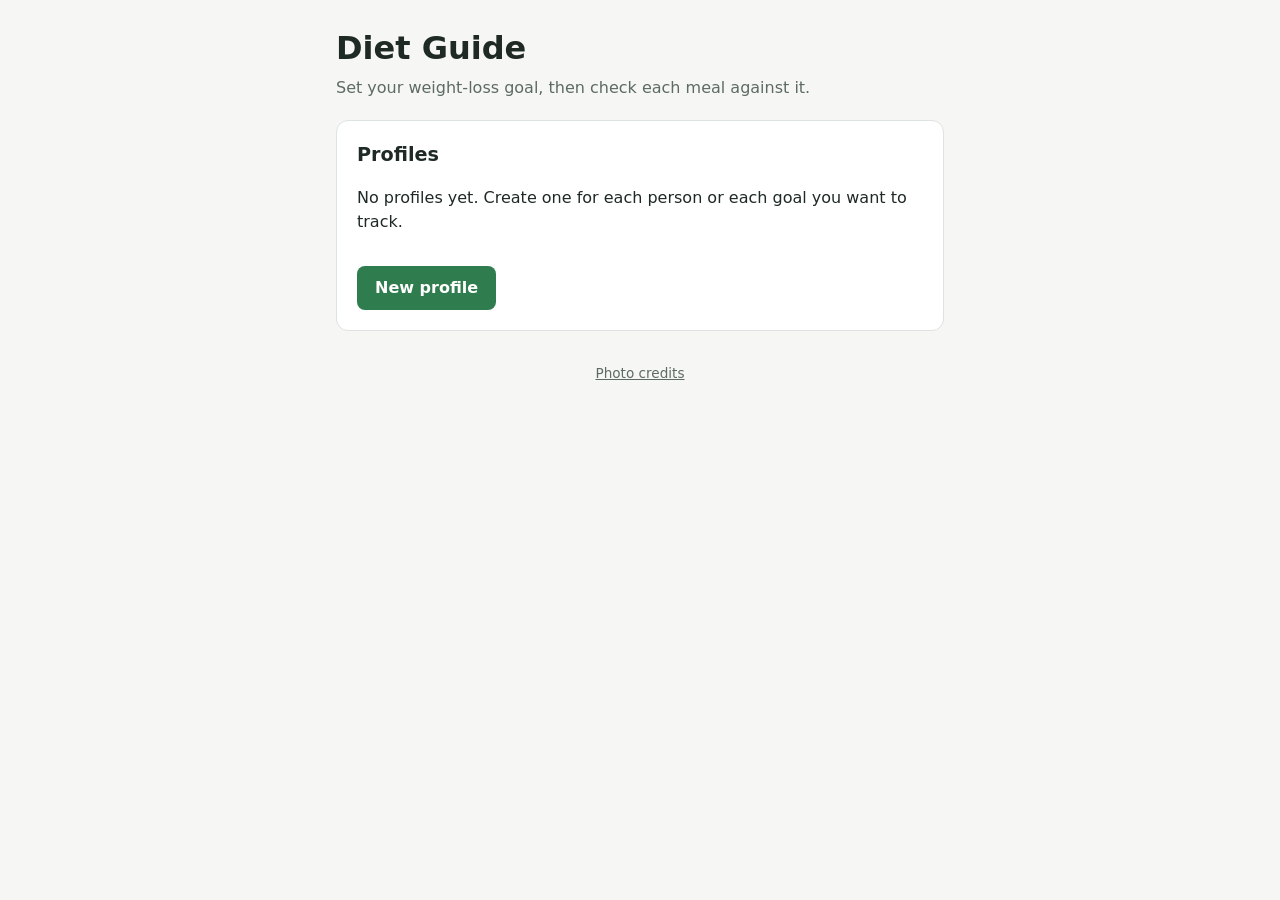
<file: index.html>
<!doctype html>
<html lang="en">
  <head>
    <meta charset="utf-8" />
    <meta name="viewport" content="width=device-width, initial-scale=1" />
    <title>Diet Guide</title>
    <link rel="stylesheet" href="style.css" />
    <script type="module" src="src/app.js"></script>
  </head>
  <body>
    <main>
      <header>
        <h1>Diet Guide</h1>
        <p class="subtitle">Set your weight-loss goal, then check each meal against it.</p>
      </header>

      <div id="home-view">
        <section class="card">
          <h2>Profiles</h2>
          <p id="profiles-empty">No profiles yet. Create one for each person or each goal you want to track.</p>
          <ul id="profile-list"></ul>
          <button id="new-profile" type="button">New profile</button>
        </section>
      </div>

      <div id="profile-view" hidden>
        <nav class="profile-bar">
          <button id="back-home" type="button" class="secondary">← All profiles</button>
          <h2 id="profile-heading">
            <button id="profile-title" type="button" title="Click to rename"></button>
          </h2>
          <form id="rename-form" novalidate hidden>
            <input name="name" type="text" maxlength="40" aria-label="Profile name" required />
            <button type="submit">Save</button>
            <button id="cancel-rename" type="button" class="secondary">Cancel</button>
          </form>
        </nav>
        <ul id="rename-errors" class="errors" role="alert"></ul>

        <section id="goal-section" class="card">
          <h2>1. Your goal</h2>
          <div id="goal-summary" hidden>
            <p id="goal-summary-text"></p>
            <button id="edit-goal" type="button" class="secondary">Edit my goal</button>
          </div>
          <form id="profile-form" novalidate>
            <div class="grid">
              <label class="wide">Profile name
                <input name="name" type="text" maxlength="40" placeholder="e.g. Alex – summer goal" required />
              </label>
              <label>Sex (for the calorie formula)
                <select name="sex" required>
                  <option value="">Choose…</option>
                  <option value="female">Female</option>
                  <option value="male">Male</option>
                </select>
              </label>
              <label>Age
                <input name="age" type="number" inputmode="numeric" min="15" max="100" required />
              </label>
              <label>Height (cm)
                <input name="heightCm" type="number" inputmode="decimal" min="120" max="230" required />
              </label>
              <label>Weight (kg)
                <input name="weightKg" type="number" inputmode="decimal" min="35" max="300" step="0.1" required />
              </label>
              <label class="wide">Activity level
                <select name="activity" required></select>
              </label>
              <label>Weight to lose (kg)
                <input name="targetLossKg" type="number" inputmode="decimal" min="0.5" step="0.5" required />
              </label>
              <label>In how many weeks
                <input name="weeks" type="number" inputmode="numeric" min="1" max="104" required />
              </label>
            </div>
            <ul id="profile-errors" class="errors" role="alert"></ul>
            <div class="actions">
              <button type="submit">Save and calculate</button>
              <button id="cancel-edit" type="button" class="secondary">Cancel</button>
            </div>
          </form>
          <div id="plan" hidden></div>
        </section>

        <section id="meal-section" class="card" hidden>
          <h2>2. Check a meal</h2>
          <form id="meal-form" novalidate>
            <div class="grid">
              <label>Meal
                <select name="mealType">
                  <option>Breakfast</option>
                  <option>Lunch</option>
                  <option>Dinner</option>
                  <option>Snack</option>
                </select>
              </label>
            </div>
            <p class="field-label">What did you eat?</p>
            <ol id="food-rows"></ol>
            <button id="add-food" type="button" class="secondary">+ Add another food</button>
            <ul id="meal-errors" class="errors" role="alert"></ul>
            <button type="submit">Check this meal</button>
          </form>
          <div id="verdict" hidden></div>
        </section>

        <template id="food-row-template">
          <li class="food-row">
            <img class="food-photo" alt="" hidden />
            <span class="food-photo-placeholder" aria-hidden="true">🍽</span>
            <label class="food-choice">Food
              <select name="food" required></select>
            </label>
            <label class="food-grams">Amount (g)
              <input name="grams" type="number" inputmode="numeric" min="1" max="3000" required />
            </label>
            <button type="button" class="remove-food secondary" aria-label="Remove this food">✕</button>
            <div class="custom-field custom-name" hidden>
              <label>Food name
                <input name="customName" type="text" maxlength="60" placeholder="e.g. oatmeal" />
              </label>
              <button type="button" class="search-food secondary">Search</button>
            </div>
            <div class="search-area" hidden>
              <p class="search-status" role="status"></p>
              <ul class="search-results"></ul>
            </div>
            <label class="custom-field custom-kcal" hidden>Calories per 100 g
              <input name="customKcal" type="number" inputmode="numeric" min="1" max="900" />
            </label>
          </li>
        </template>

        <section id="today-section" class="card" hidden>
          <h2>Today so far</h2>
          <p id="today-empty">No meals logged today yet. Check a meal above to start.</p>
          <ul id="today-list"></ul>
          <p id="today-total"></p>
          <button id="clear-today" type="button" class="secondary">Start today over</button>
        </section>

        <button id="delete-profile" type="button" class="danger">Delete this profile</button>
      </div>

      <footer class="site-footer"><a href="credits.html">Photo credits</a></footer>
    </main>
  </body>
</html>
</file>
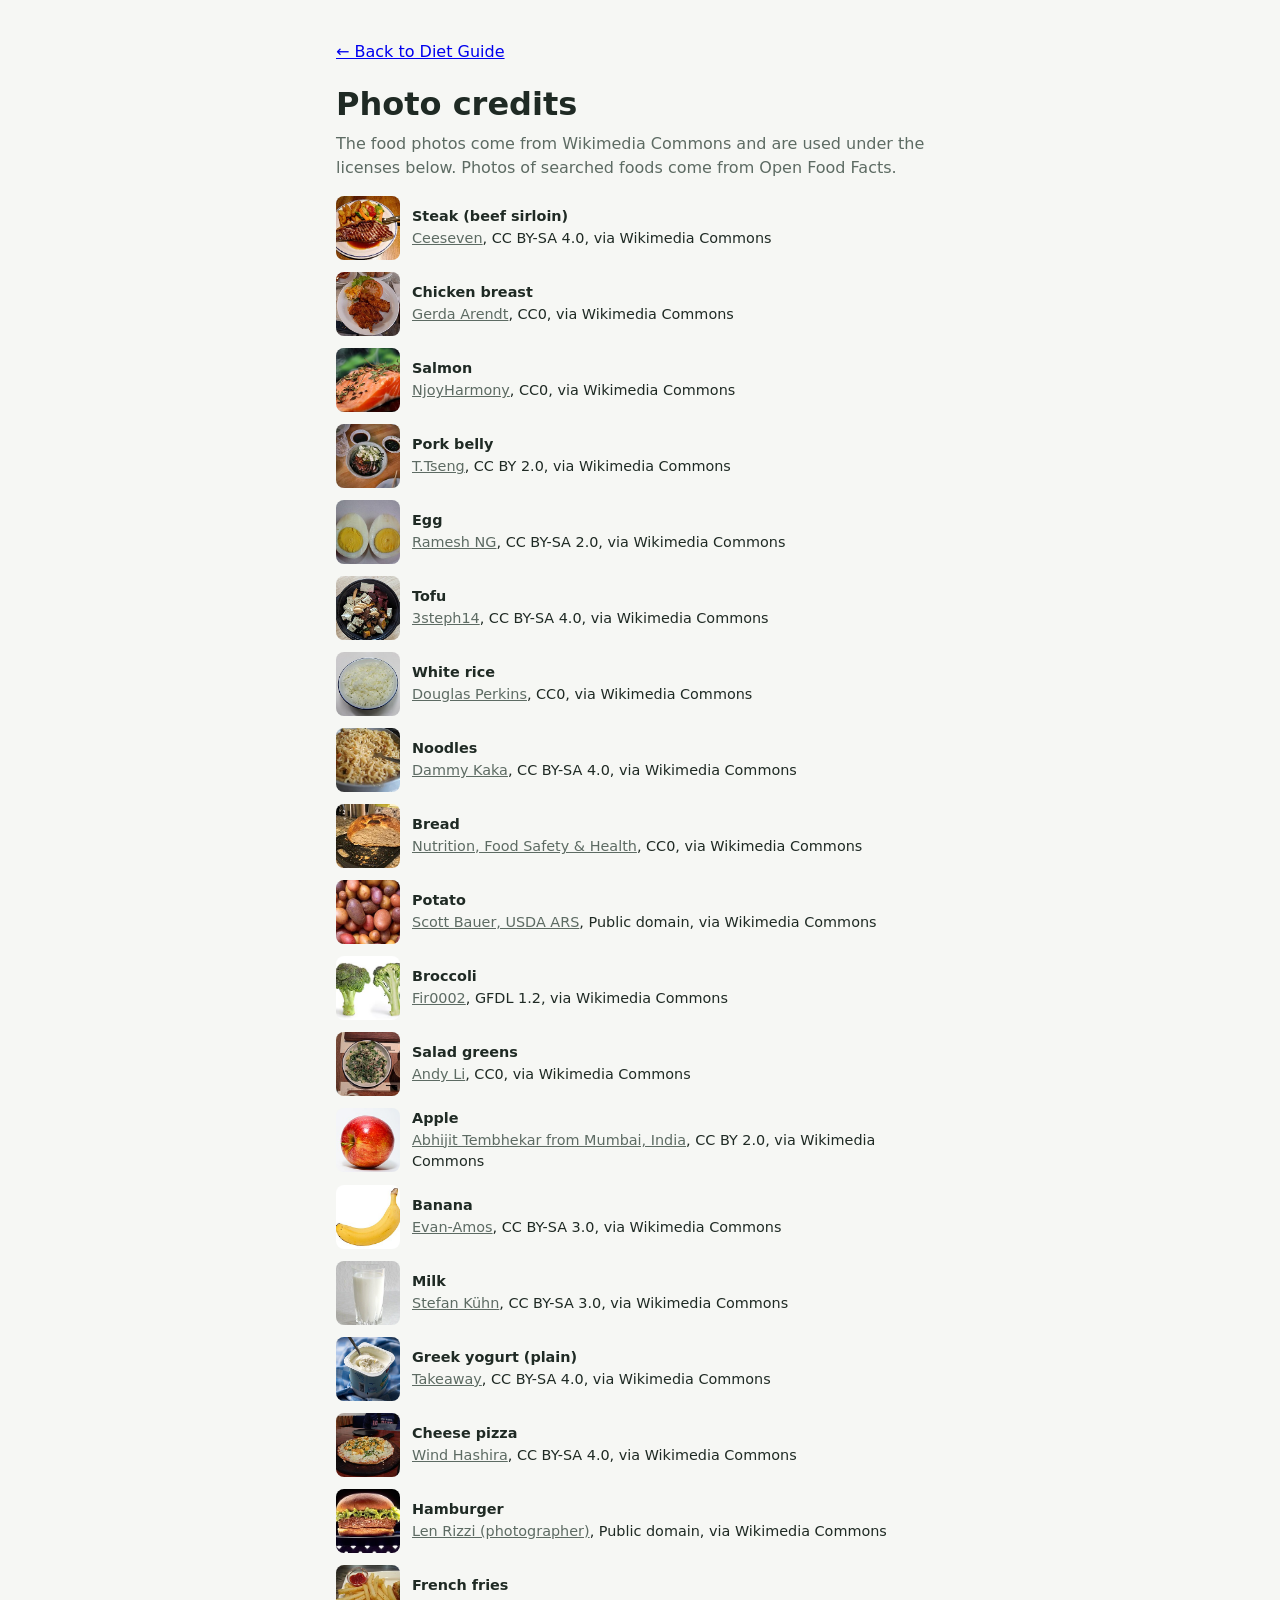
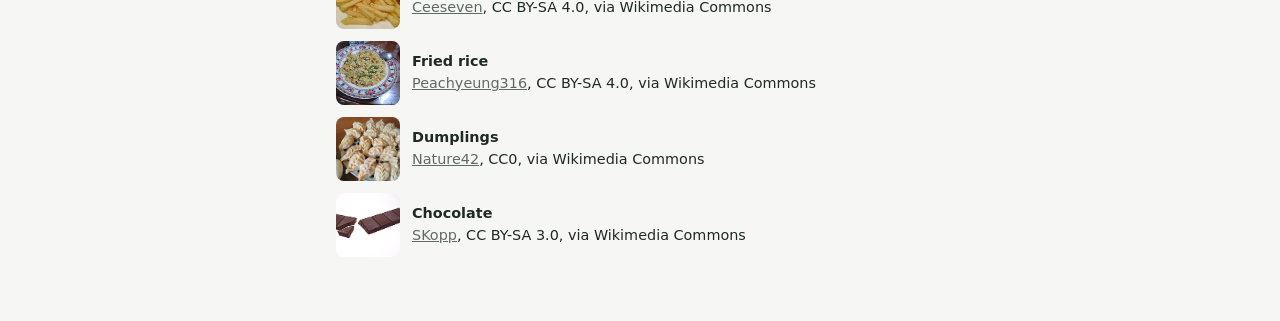
<file: credits.html>
<!doctype html>
<html lang="en">
  <head>
    <meta charset="utf-8" />
    <meta name="viewport" content="width=device-width, initial-scale=1" />
    <title>Photo credits – Diet Guide</title>
    <link rel="stylesheet" href="style.css" />
  </head>
  <body>
    <main>
      <p><a href="index.html">← Back to Diet Guide</a></p>
      <h1>Photo credits</h1>
      <p class="subtitle">The food photos come from Wikimedia Commons and are used under the licenses below. Photos of searched foods come from Open Food Facts.</p>
      <ul class="credits-list">
        <li><img src="images/foods/steak.jpg" alt="" width="64" height="64" /><span><strong>Steak (beef sirloin)</strong><br /><a href="https://commons.wikimedia.org/wiki/File:Grilled_Sirloin_Steak_with_Vegetables.jpg">Ceeseven</a>, CC BY-SA 4.0, via Wikimedia Commons</span></li>
        <li><img src="images/foods/chicken-breast.jpg" alt="" width="64" height="64" /><span><strong>Chicken breast</strong><br /><a href="https://commons.wikimedia.org/wiki/File:Grilled_chicken_breast,_Santo_Domingo,_La_Palma.jpg">Gerda Arendt</a>, CC0, via Wikimedia Commons</span></li>
        <li><img src="images/foods/salmon.jpg" alt="" width="64" height="64" /><span><strong>Salmon</strong><br /><a href="https://commons.wikimedia.org/wiki/File:SalmonFillet.jpg">NjoyHarmony</a>, CC0, via Wikimedia Commons</span></li>
        <li><img src="images/foods/pork-belly.jpg" alt="" width="64" height="64" /><span><strong>Pork belly</strong><br /><a href="https://commons.wikimedia.org/wiki/File:Grilled_kurobuta_pork_belly_01.jpg">T.Tseng</a>, CC BY 2.0, via Wikimedia Commons</span></li>
        <li><img src="images/foods/egg.jpg" alt="" width="64" height="64" /><span><strong>Egg</strong><br /><a href="https://commons.wikimedia.org/wiki/File:Boiled_Egg_-_Crossection.jpg">Ramesh NG</a>, CC BY-SA 2.0, via Wikimedia Commons</span></li>
        <li><img src="images/foods/tofu.jpg" alt="" width="64" height="64" /><span><strong>Tofu</strong><br /><a href="https://commons.wikimedia.org/wiki/File:Tofu.jpg">3steph14</a>, CC BY-SA 4.0, via Wikimedia Commons</span></li>
        <li><img src="images/foods/white-rice.jpg" alt="" width="64" height="64" /><span><strong>White rice</strong><br /><a href="https://commons.wikimedia.org/wiki/File:A_bowl_of_rice.jpg">Douglas Perkins</a>, CC0, via Wikimedia Commons</span></li>
        <li><img src="images/foods/noodles.jpg" alt="" width="64" height="64" /><span><strong>Noodles</strong><br /><a href="https://commons.wikimedia.org/wiki/File:A_plate_of_noodles_with_sauce.jpg">Dammy Kaka</a>, CC BY-SA 4.0, via Wikimedia Commons</span></li>
        <li><img src="images/foods/bread.jpg" alt="" width="64" height="64" /><span><strong>Bread</strong><br /><a href="https://commons.wikimedia.org/wiki/File:Sliced_loaf_of_sourdough_bread.jpg">Nutrition, Food Safety &amp; Health</a>, CC0, via Wikimedia Commons</span></li>
        <li><img src="images/foods/potato.jpg" alt="" width="64" height="64" /><span><strong>Potato</strong><br /><a href="https://commons.wikimedia.org/wiki/File:Patates.jpg">Scott Bauer, USDA ARS</a>, Public domain, via Wikimedia Commons</span></li>
        <li><img src="images/foods/broccoli.jpg" alt="" width="64" height="64" /><span><strong>Broccoli</strong><br /><a href="https://commons.wikimedia.org/wiki/File:Broccoli_and_cross_section_edit.jpg">Fir0002</a>, GFDL 1.2, via Wikimedia Commons</span></li>
        <li><img src="images/foods/salad-greens.jpg" alt="" width="64" height="64" /><span><strong>Salad greens</strong><br /><a href="https://commons.wikimedia.org/wiki/File:Green_Salad_-_Flat_Iron_2026-02-24.jpg">Andy Li</a>, CC0, via Wikimedia Commons</span></li>
        <li><img src="images/foods/apple.jpg" alt="" width="64" height="64" /><span><strong>Apple</strong><br /><a href="https://commons.wikimedia.org/wiki/File:Red_Apple.jpg">Abhijit Tembhekar from Mumbai, India</a>, CC BY 2.0, via Wikimedia Commons</span></li>
        <li><img src="images/foods/banana.jpg" alt="" width="64" height="64" /><span><strong>Banana</strong><br /><a href="https://commons.wikimedia.org/wiki/File:Banana-Single.jpg">Evan-Amos</a>, CC BY-SA 3.0, via Wikimedia Commons</span></li>
        <li><img src="images/foods/milk.jpg" alt="" width="64" height="64" /><span><strong>Milk</strong><br /><a href="https://commons.wikimedia.org/wiki/File:Milk_glass.jpg">Stefan Kühn</a>, CC BY-SA 3.0, via Wikimedia Commons</span></li>
        <li><img src="images/foods/greek-yogurt.jpg" alt="" width="64" height="64" /><span><strong>Greek yogurt (plain)</strong><br /><a href="https://commons.wikimedia.org/wiki/File:Turkish_strained_yogurt.jpg">Takeaway</a>, CC BY-SA 4.0, via Wikimedia Commons</span></li>
        <li><img src="images/foods/cheese-pizza.jpg" alt="" width="64" height="64" /><span><strong>Cheese pizza</strong><br /><a href="https://commons.wikimedia.org/wiki/File:Cheese_Pizza_1.0.jpg">Wind Hashira</a>, CC BY-SA 4.0, via Wikimedia Commons</span></li>
        <li><img src="images/foods/hamburger.jpg" alt="" width="64" height="64" /><span><strong>Hamburger</strong><br /><a href="https://commons.wikimedia.org/wiki/File:NCI_Visuals_Food_Hamburger.jpg">Len Rizzi (photographer)</a>, Public domain, via Wikimedia Commons</span></li>
        <li><img src="images/foods/french-fries.jpg" alt="" width="64" height="64" /><span><strong>French fries</strong><br /><a href="https://commons.wikimedia.org/wiki/File:French_Fries_on_plate.JPG">Ceeseven</a>, CC BY-SA 4.0, via Wikimedia Commons</span></li>
        <li><img src="images/foods/fried-rice.jpg" alt="" width="64" height="64" /><span><strong>Fried rice</strong><br /><a href="https://commons.wikimedia.org/wiki/File:Fried_rice_in_home.jpg">Peachyeung316</a>, CC BY-SA 4.0, via Wikimedia Commons</span></li>
        <li><img src="images/foods/dumplings.jpg" alt="" width="64" height="64" /><span><strong>Dumplings</strong><br /><a href="https://commons.wikimedia.org/wiki/File:%E4%B8%AD%E5%9B%BD%E9%A5%BA%E5%AD%90%EF%BC%88Jiaozi%EF%BC%9BDumplings%EF%BC%9B%E9%A4%83%E5%AD%90%EF%BC%89.jpg">Nature42</a>, CC0, via Wikimedia Commons</span></li>
        <li><img src="images/foods/chocolate.jpg" alt="" width="64" height="64" /><span><strong>Chocolate</strong><br /><a href="https://commons.wikimedia.org/wiki/File:Cooking_chocolate,_broken_bar.jpg">SKopp</a>, CC BY-SA 3.0, via Wikimedia Commons</span></li>
      </ul>
    </main>
  </body>
</html>
</file>
<file: style.css>
:root {
  --bg: #f6f7f4;
  --card: #ffffff;
  --text: #1f2a24;
  --muted: #5d6b63;
  --accent: #2f7d4f;
  --good: #2f7d4f;
  --caution: #a86a00;
  --over: #b3261e;
  --border: #dde3de;
}

@media (prefers-color-scheme: dark) {
  :root {
    --bg: #141815;
    --card: #1e2420;
    --text: #e8eee9;
    --muted: #a3b1a8;
    --accent: #5fbf85;
    --good: #5fbf85;
    --caution: #e0a840;
    --over: #f2827a;
    --border: #2f3832;
  }
}

* {
  box-sizing: border-box;
}

body {
  margin: 0;
  background: var(--bg);
  color: var(--text);
  font: 16px/1.5 system-ui, -apple-system, "PingFang SC", sans-serif;
}

main {
  max-width: 640px;
  margin: 0 auto;
  padding: 24px 16px 48px;
}

h1 {
  margin: 0;
}

.subtitle {
  margin-top: 4px;
  color: var(--muted);
}

.card {
  background: var(--card);
  border: 1px solid var(--border);
  border-radius: 12px;
  padding: 20px;
  margin-top: 20px;
}

.card h2 {
  margin-top: 0;
  font-size: 1.2rem;
}

.grid {
  display: grid;
  grid-template-columns: 1fr 1fr;
  gap: 12px;
}

.grid .wide {
  grid-column: 1 / -1;
}

@media (max-width: 420px) {
  .grid {
    grid-template-columns: 1fr;
  }
}

label {
  display: flex;
  flex-direction: column;
  gap: 4px;
  font-size: 0.9rem;
  color: var(--muted);
}

input,
select {
  font: inherit;
  color: var(--text);
  background: var(--bg);
  border: 1px solid var(--border);
  border-radius: 8px;
  padding: 10px;
  min-height: 44px;
}

button {
  font: inherit;
  font-weight: 600;
  margin-top: 16px;
  min-height: 44px;
  padding: 10px 18px;
  border: none;
  border-radius: 8px;
  background: var(--accent);
  color: #fff;
  cursor: pointer;
}

.actions {
  display: flex;
  flex-wrap: wrap;
  gap: 12px;
}

#goal-summary p {
  margin: 0;
  color: var(--muted);
}

#goal-summary button {
  margin-top: 8px;
}

button.secondary {
  background: transparent;
  color: var(--muted);
  border: 1px solid var(--border);
}

.errors {
  color: var(--over);
  padding-left: 20px;
  margin: 12px 0 0;
}

.errors:empty {
  display: none;
}

.stats {
  display: grid;
  grid-template-columns: repeat(3, 1fr);
  gap: 8px;
  margin-top: 16px;
  text-align: center;
}

.stat {
  border: 1px solid var(--border);
  border-radius: 8px;
  padding: 10px 4px;
}

.stat strong {
  display: block;
  font-size: 1.3rem;
}

.stat span {
  font-size: 0.8rem;
  color: var(--muted);
}

.stat.target strong {
  color: var(--accent);
}

.plan-explainer {
  margin-top: 12px;
  color: var(--muted);
  font-size: 0.95rem;
}

.plan-explainer summary {
  cursor: pointer;
  color: var(--accent);
  font-weight: 600;
  padding: 10px 0;
}

.plan-explainer ol {
  margin: 4px 0 0;
  padding-left: 20px;
  display: grid;
  gap: 6px;
}

.warning {
  margin-top: 12px;
  padding: 10px 12px;
  border-left: 4px solid var(--caution);
  background: var(--bg);
}

.verdict {
  margin-top: 16px;
  padding: 14px;
  border-radius: 8px;
  border-left: 6px solid;
  background: var(--bg);
}

.verdict h3 {
  margin: 0 0 6px;
}

.verdict.good {
  border-color: var(--good);
}

.verdict.good h3 {
  color: var(--good);
}

.verdict.caution {
  border-color: var(--caution);
}

.verdict.caution h3 {
  color: var(--caution);
}

.verdict.over {
  border-color: var(--over);
}

.verdict.over h3 {
  color: var(--over);
}

.verdict p {
  margin: 6px 0;
}

#today-list {
  padding-left: 20px;
}

.profile-bar {
  display: flex;
  flex-wrap: wrap;
  align-items: center;
  gap: 12px;
  margin-top: 20px;
}

.profile-bar button {
  margin-top: 0;
}

#rename-form {
  display: flex;
  flex: 1;
  flex-wrap: wrap;
  gap: 8px;
}

#rename-form[hidden] {
  display: none;
}

#rename-form input {
  flex: 1;
  min-width: 140px;
}

#rename-form button {
  margin-top: 0;
}

#profile-title {
  all: unset;
  cursor: pointer;
  border-radius: 6px;
  padding: 2px 4px;
}

#profile-title::after {
  content: " ✎";
  font-size: 0.9rem;
  color: var(--muted);
  opacity: 0;
}

#profile-title:not(:disabled):hover::after,
#profile-title:focus-visible::after {
  opacity: 1;
}

#profile-title:disabled {
  cursor: default;
}

#profile-title:focus-visible {
  outline: 2px solid var(--accent);
}

.profile-bar h2 {
  margin: 0;
  font-size: 1.3rem;
  overflow-wrap: anywhere;
}

#profile-list {
  list-style: none;
  padding: 0;
  margin: 0;
  display: grid;
  gap: 10px;
}

.profile-item {
  width: 100%;
  margin: 0;
  text-align: left;
  font-weight: normal;
  background: var(--bg);
  color: var(--text);
  border: 1px solid var(--border);
  display: flex;
  justify-content: space-between;
  align-items: center;
  gap: 12px;
}

.profile-item strong {
  display: block;
  font-size: 1.05rem;
}

.profile-item small {
  color: var(--muted);
}

.profile-item .kcal {
  color: var(--accent);
  font-weight: 600;
  white-space: nowrap;
}

button.danger {
  background: transparent;
  color: var(--over);
  border: 1px solid var(--over);
  margin-top: 24px;
}

.suggestions {
  margin-top: 12px;
  padding-top: 10px;
  border-top: 1px solid var(--border);
}

.suggestions h4 {
  margin: 0 0 8px;
}

.suggestions ul {
  list-style: none;
  padding: 0;
  margin: 0;
  display: grid;
  gap: 8px;
}

.suggestions li {
  display: flex;
  flex-direction: column;
  padding: 10px 12px;
  border: 1px solid var(--border);
  border-radius: 8px;
  background: var(--card);
}

.suggestion-kcal {
  color: var(--accent);
  font-weight: 600;
  font-size: 0.95rem;
}

.suggestion-note {
  color: var(--muted);
  font-size: 0.9rem;
}

.field-label {
  margin: 16px 0 6px;
  font-size: 0.9rem;
  color: var(--muted);
}

#food-rows {
  list-style: none;
  padding: 0;
  margin: 0;
  display: grid;
  gap: 12px;
}

.food-row {
  display: grid;
  grid-template-columns: 64px 1fr 110px 44px;
  grid-template-areas: "photo food grams remove";
  gap: 8px;
  align-items: end;
  padding-bottom: 12px;
  border-bottom: 1px dashed var(--border);
}

.food-row .food-photo,
.food-row .food-photo-placeholder {
  grid-area: photo;
  width: 64px;
  height: 64px;
  border-radius: 8px;
}

.food-row .food-photo {
  object-fit: cover;
  background: var(--bg);
}

.food-row .food-photo-placeholder {
  display: grid;
  place-items: center;
  font-size: 1.6rem;
  border: 1px dashed var(--border);
  opacity: 0.6;
}

.food-row .food-photo[hidden],
.food-row .food-photo-placeholder[hidden] {
  display: none;
}

.food-row .food-choice {
  grid-area: food;
  min-width: 0;
}

.food-row .food-grams {
  grid-area: grams;
}

.food-row .remove-food {
  grid-area: remove;
}

/* On a phone there is no room for four columns, so the amount moves under the food and the photo spans both. */
@media (max-width: 480px) {
  .food-row {
    grid-template-columns: 64px 1fr 44px;
    grid-template-areas:
      "photo food remove"
      "photo grams grams";
    align-items: start;
  }

  .food-row .food-photo,
  .food-row .food-photo-placeholder {
    align-self: center;
  }
}

.food-row .remove-food {
  margin-top: 0;
  padding: 0;
  min-width: 44px;
}

.food-row .custom-name,
.food-row .custom-kcal,
.food-row .search-area {
  grid-column: 1 / -1;
}

.food-row .custom-name {
  display: flex;
  align-items: flex-end;
  gap: 8px;
}

.food-row .custom-name label {
  flex: 1;
}

.food-row .custom-name button {
  margin-top: 0;
}

.food-row .custom-field[hidden],
.food-row .search-area[hidden] {
  display: none;
}

.search-status {
  margin: 0;
  font-size: 0.9rem;
  color: var(--muted);
}

.search-results {
  list-style: none;
  padding: 0;
  margin: 6px 0 0;
  display: grid;
  gap: 6px;
}

.search-results button {
  width: 100%;
  margin: 0;
  text-align: left;
  font-weight: normal;
  background: var(--bg);
  color: var(--text);
  border: 1px solid var(--border);
  display: flex;
  justify-content: space-between;
  gap: 12px;
}

.search-results img {
  width: 48px;
  height: 48px;
  flex-shrink: 0;
  object-fit: contain;
  border-radius: 6px;
  background: #fff;
}

.search-results .result-name {
  flex: 1;
}

.search-results small {
  color: var(--muted);
}

.search-results .kcal {
  color: var(--accent);
  font-weight: 600;
  white-space: nowrap;
}

#add-food {
  margin-top: 12px;
}

.site-footer {
  margin-top: 32px;
  text-align: center;
  font-size: 0.85rem;
}

.site-footer a,
.credits-list a {
  color: var(--muted);
}

.credits-list {
  list-style: none;
  padding: 0;
  display: grid;
  gap: 12px;
}

.credits-list li {
  display: flex;
  gap: 12px;
  align-items: center;
  font-size: 0.9rem;
  overflow-wrap: anywhere;
}

.credits-list img {
  flex-shrink: 0;
  object-fit: cover;
  border-radius: 8px;
}
</file>
